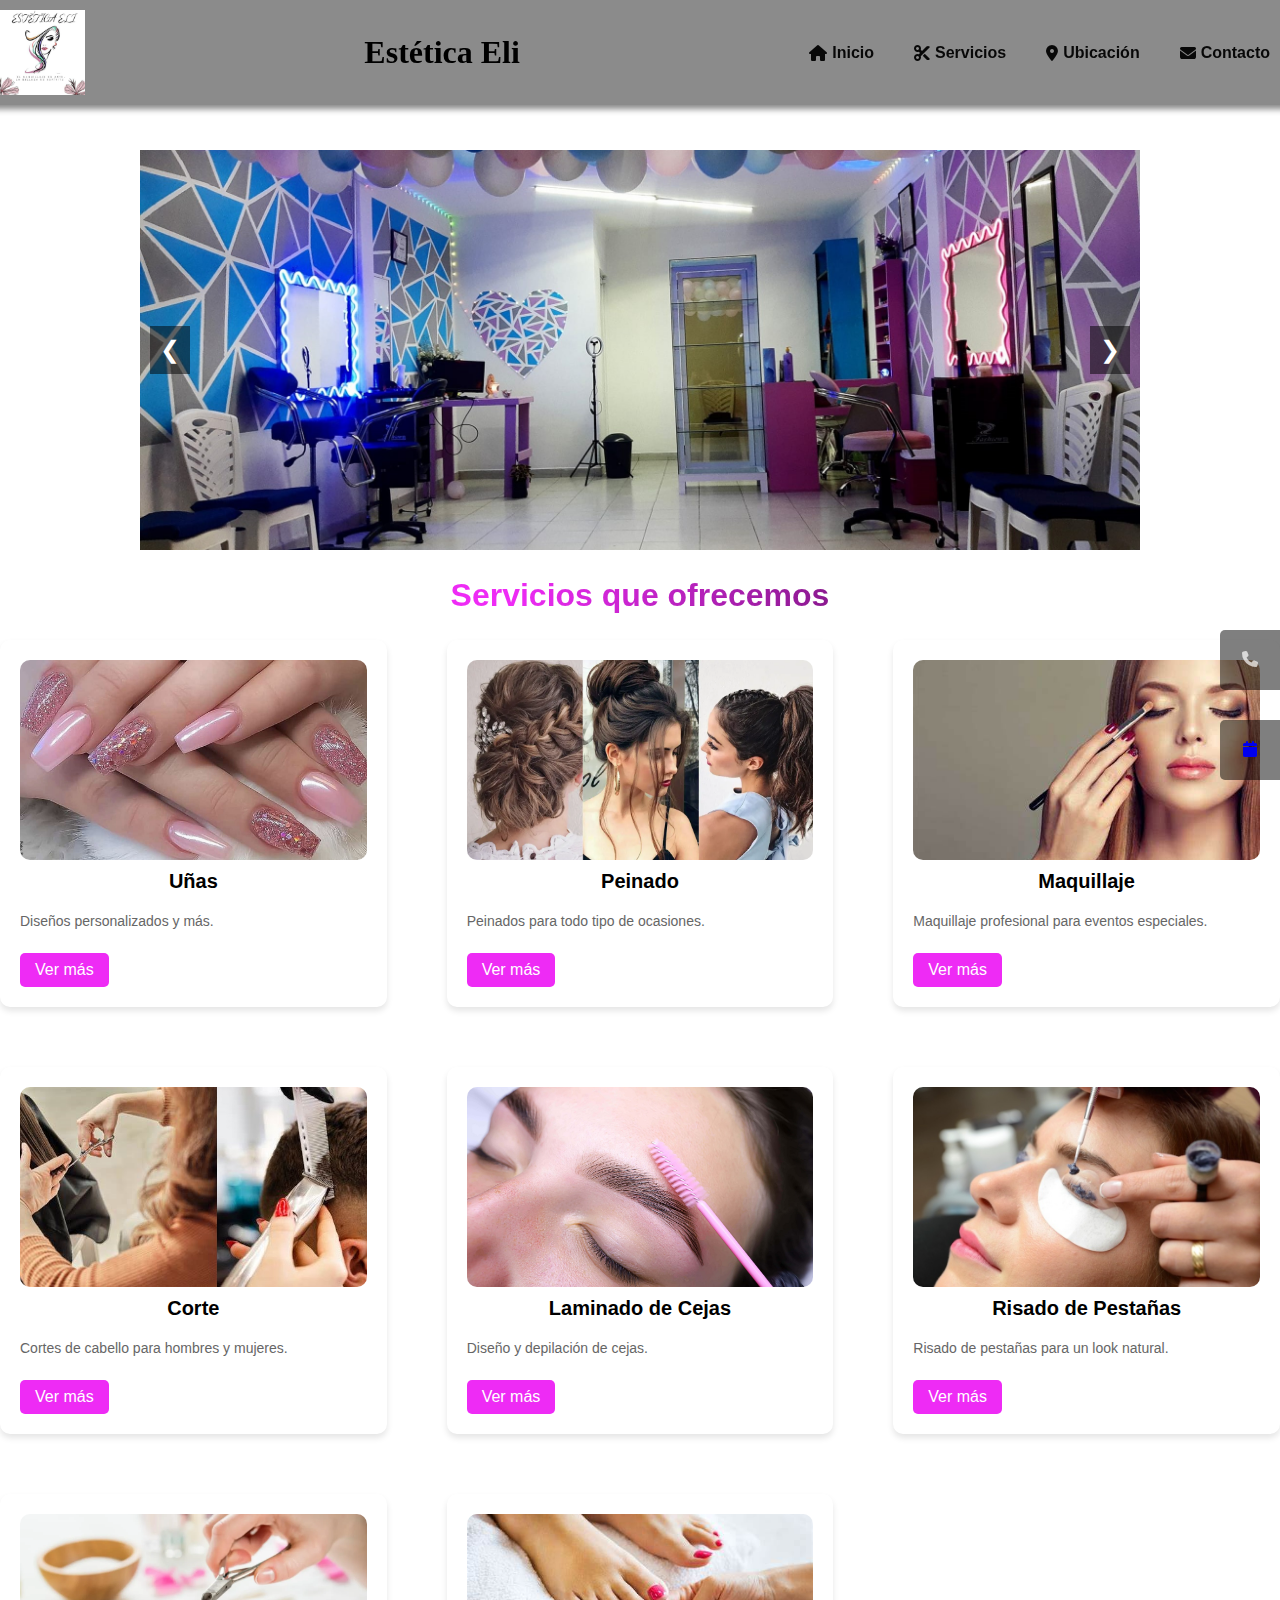
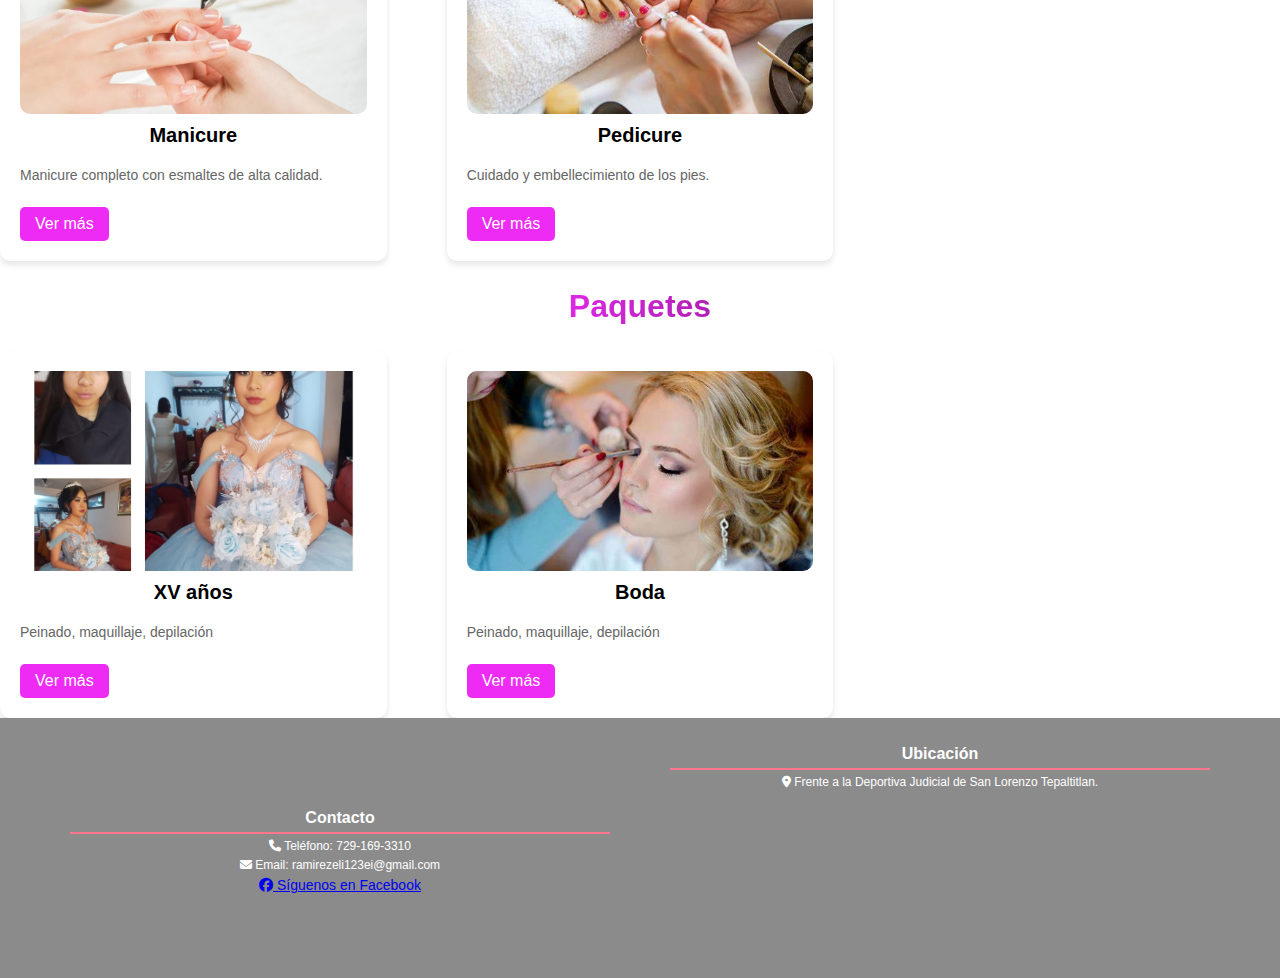
<file: index.html>
<!DOCTYPE html>
<html lang="en">

<head>
    <meta charset="UTF-8">
    <meta name="viewport" content="width=device-width, initial-scale=1.0">
    <title>Estetica</title>
    <link rel="stylesheet" href="estilos/index.css">
    <link rel="stylesheet" href="https://cdnjs.cloudflare.com/ajax/libs/font-awesome/6.4.2/css/all.min.css">

</head>

<body>
    <header>
        <img src="img/logo.jpg" alt="logotipo">
        <h1>Estética Eli</h1>
        <nav>
            <a href="index.html"> <i class="fas fa-home"></i> Inicio</a>
            <a href="#servicios"> <i class="fas fa-cut"></i>Servicios</a>
            <a href="#ubicacion"><i class="fas fa-map-marker-alt"></i>Ubicación</a>
            <a href="#contacto"><i class="fas fa-envelope"></i>Contacto</a>
        </nav>
    </header>

    <section id="carrusel">
        <!-- Carrusel de imágenes -->
        <div class="carousel-container">
            <div class="carousel">
                <div class="carousel-item">
                    <img src="img/estetica.jpg" alt="Servicio 1">
                </div>
                <div class="carousel-item">
                    <img src="img/estetica.jpg" alt="Servicio 2">
                </div>
                <div class="carousel-item">
                    <img src="img/estetica.jpg" alt="Servicio 3">
                </div>
            </div>

            <!-- Botones de navegación -->
            <button class="prev" onclick="moveSlide(-1)">&#10094;</button>
            <button class="next" onclick="moveSlide(1)">&#10095;</button>
        </div>
        <!-- Fin del carrusel -->
    </section>
    <section id="servicios">
        <h2>Servicios que ofrecemos</h2>
        <div class="servicios-container">
            <div class="servicio">
                <img src="Servicios/img/gelish_rosa.jpg" alt="gelish_blanca">
                <h3>Uñas</h3>
                <p>Diseños personalizados y más.</p>
                <a href="servicios/uñas.html" class="btn-ver-mas">Ver más</a>
            </div>
            <div class="servicio">
                <img src="Servicios/img/peinados_1.jpg" alt="peinado">
                <h3>Peinado</h3>
                <p>Peinados para todo tipo de ocasiones.</p>
                <a href="servicios/peinado.html" class="btn-ver-mas">Ver más</a>
            </div>
            <div class="servicio">
                <img src="Servicios/img/maquillaje_1.jpg" alt="maquillaje">
                <h3>Maquillaje</h3>
                <p>Maquillaje profesional para eventos especiales.</p>
                <a href="servicios/maquillaje.html" class="btn-ver-mas">Ver más</a>
            </div>
            <div class="servicio">
                <img src="Servicios/img/cortes.jpg" alt="cortes">
                <h3>Corte</h3>
                <p>Cortes de cabello para hombres y mujeres.</p>
                <a href="servicios/cortes.html" class="btn-ver-mas">Ver más</a>
            </div>
            <div class="servicio">
                <img src="Servicios/img/planchado.jpg" alt="laminado">
                <h3>Laminado de Cejas</h3>
                <p>Diseño y depilación de cejas.</p>
                <a href="servicios/planchado.html" class="btn-ver-mas">Ver más</a>
            </div>
            <div class="servicio">
                <img src="Servicios/img/rizado.jpg" alt="rizado">
                <h3>Risado de Pestañas</h3>
                <p>Risado de pestañas para un look natural.</p>
                <a href="servicios/rizado.html" class="btn-ver-mas">Ver más</a>
            </div>
            <div class="servicio">
                <img src="Servicios/img/manicure.jpg" alt="manicure">
                <h3>Manicure</h3>
                <p>Manicure completo con esmaltes de alta calidad.</p>
                <a href="servicios/manicure.html" class="btn-ver-mas">Ver más</a>
            </div>
            <div class="servicio">
                <img src="Servicios/img/pedicure.jpg" alt="pedicure">
                <h3>Pedicure</h3>
                <p>Cuidado y embellecimiento de los pies.</p>
                <a href="servicios/pedicure.html" class="btn-ver-mas">Ver más</a>
            </div>
        </div>


        <h2>Paquetes</h2>
        <div class="servicios-container">
            <div class="servicio">
                <img src="Servicios/img/XV_2.jpg" alt="XVaños">
                <h3>XV años</h3>
                <p>Peinado, maquillaje, depilación</p>
                <a href="servicios/xv.html" class="btn-ver-mas">Ver más</a>
            </div>
            <div class="servicio">
                <img src="Servicios/img/boda_1.jpg" alt="XVaños">
                <h3>Boda</h3>
                <p>Peinado, maquillaje, depilación</p>
                <a href="servicios/boda.html" class="btn-ver-mas">Ver más</a>
            </div>
    </section>
    <div class="fixedcallicon">
        <i class="fa fa-phone"></i><span class="hide">WhatsApp 729-169-3310</span>
    </div>
    <div class="fixedappointmenticon">
        <a href="/citas/cita.html">
            <i class="fa fa-calendar"></i> <span class="hide">Agendar Cita</span>
        </a>
    </div>

    <footer>
        <div class="footer-container">
            <div class="contacto">
                <h3>Contacto</h3>
                <p><i class="fas fa-phone"></i> Teléfono: 729-169-3310</p>
                <p><i class="fas fa-envelope"></i> Email: ramirezeli123ei@gmail.com</p>
                <a href="https://www.facebook.com/profile.php?id=61567247588171" target="_blank">
                    <i class="fab fa-facebook"></i> Síguenos en Facebook
                </a>

            </div>
            <div class="ubicacion">
                <h3>Ubicación</h3>
                <p><i class="fas fa-map-marker-alt"></i> Frente a la Deportiva Judicial de San Lorenzo Tepaltitlan.</p>
                <iframe
                    src="https://www.google.com/maps/embed?pb=!1m14!1m12!1m3!1d235.3268284777127!2d-99.61659652956929!3d19.315855713719465!2m3!1f0!2f0!3f0!3m2!1i1024!2i768!4f13.1!5e0!3m2!1ses!2smx!4v1743120359149!5m2!1ses!2smx"
                    width="600" height="450" style="border:0;" allowfullscreen="" loading="lazy"
                    referrerpolicy="no-referrer-when-downgrade" width="100" height="80" style="border:0;"
                    allowfullscreen="" loading="lazy">
                </iframe>
            </div>
        </div>
    </footer>


    <script>
        let index = 0;

        function moveSlide(step) {
            const slides = document.querySelectorAll('.carousel-item');
            const totalSlides = slides.length;

            index = (index + step + totalSlides) % totalSlides; // Asegura que el índice esté en el rango correcto
            const carousel = document.querySelector('.carousel');
            carousel.style.transform = `translateX(-${index * 100}%)`; // Desplazamiento en el eje X
        }

        // Desplazamiento automático cada 3 segundos
        setInterval(() => {
            moveSlide(1); // Avanza al siguiente slide automáticamente
        }, 3000);
    </script>


</body>

</html>
</file>
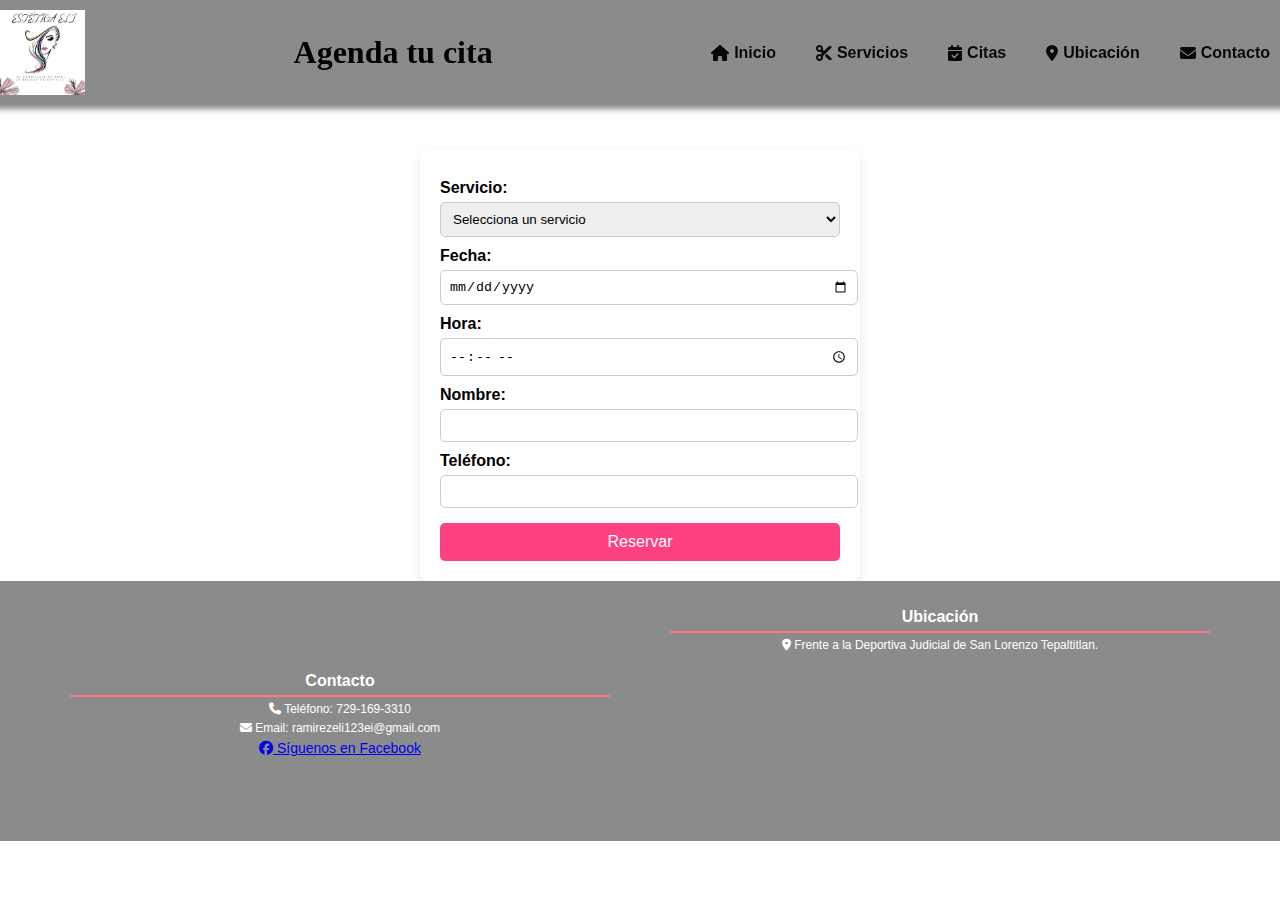
<file: citas/cita.html>
<!DOCTYPE html>
<html lang="es">

<head>
    <meta charset="UTF-8">
    <meta name="viewport" content="width=device-width, initial-scale=1.0">
    <title>Agendar Cita - Estética</title>
    <link rel="stylesheet" href="https://cdnjs.cloudflare.com/ajax/libs/font-awesome/6.4.2/css/all.min.css">
    <link rel="stylesheet" href="../citas/estile/cita.css">
</head>

<body>
    <header>
        <img src="../img/logo.jpg" alt="logotipo">
        <h1>Agenda tu cita</h1>
        <nav>
            <a href="../index.html"> <i class="fas fa-home"></i> Inicio</a>
            <a href="../index.html"> <i class="fas fa-cut"></i>Servicios</a>
            <a href="../citas/cita.html"><i class="fas fa-calendar-check"></i>Citas</a>
            <a href="#ubicacion"><i class="fas fa-map-marker-alt"></i>Ubicación</a>
            <a href="#contacto"><i class="fas fa-envelope"></i>Contacto</a>
        </nav>
    </header>
    <br>
    <br>
    <br>
    <br>
    <br>
    

    <form id="form-cita">
        <label for="servicio">Servicio:</label>
        <select id="servicio" required>
            <option value="">Selecciona un servicio</option>
            <!-- Opciones cargadas desde la BD -->
        </select>

        <label for="fecha">Fecha:</label>
        <input type="date" id="fecha" required>

        <label for="hora">Hora:</label>
        <input type="time" id="hora" required>

        <label for="nombre">Nombre:</label>
        <input type="text" id="nombre" required>

        <label for="telefono">Teléfono:</label>
        <input type="tel" id="telefono" required>

        <button type="submit">Reservar</button>
    </form>

    <footer>
        <div class="footer-container">
            <div class="contacto">
                <h3>Contacto</h3>
                <p><i class="fas fa-phone"></i> Teléfono: 729-169-3310</p>
                <p><i class="fas fa-envelope"></i> Email: ramirezeli123ei@gmail.com</p>
                <a href="https://www.facebook.com/profile.php?id=61567247588171" target="_blank">
                    <i class="fab fa-facebook"></i> Síguenos en Facebook
                </a>

            </div>
            <div class="ubicacion">
                <h3>Ubicación</h3>
                <p><i class="fas fa-map-marker-alt"></i> Frente a la Deportiva Judicial de San Lorenzo Tepaltitlan.</p>
                <iframe
                    src="https://www.google.com/maps/embed?pb=!1m14!1m12!1m3!1d235.3268284777127!2d-99.61659652956929!3d19.315855713719465!2m3!1f0!2f0!3f0!3m2!1i1024!2i768!4f13.1!5e0!3m2!1ses!2smx!4v1743120359149!5m2!1ses!2smx"
                    width="600" height="450" style="border:0;" allowfullscreen="" loading="lazy"
                    referrerpolicy="no-referrer-when-downgrade" width="100" height="80" style="border:0;"
                    allowfullscreen="" loading="lazy">
                </iframe>
            </div>
        </div>
    </footer>

</body>

</html>
</file>
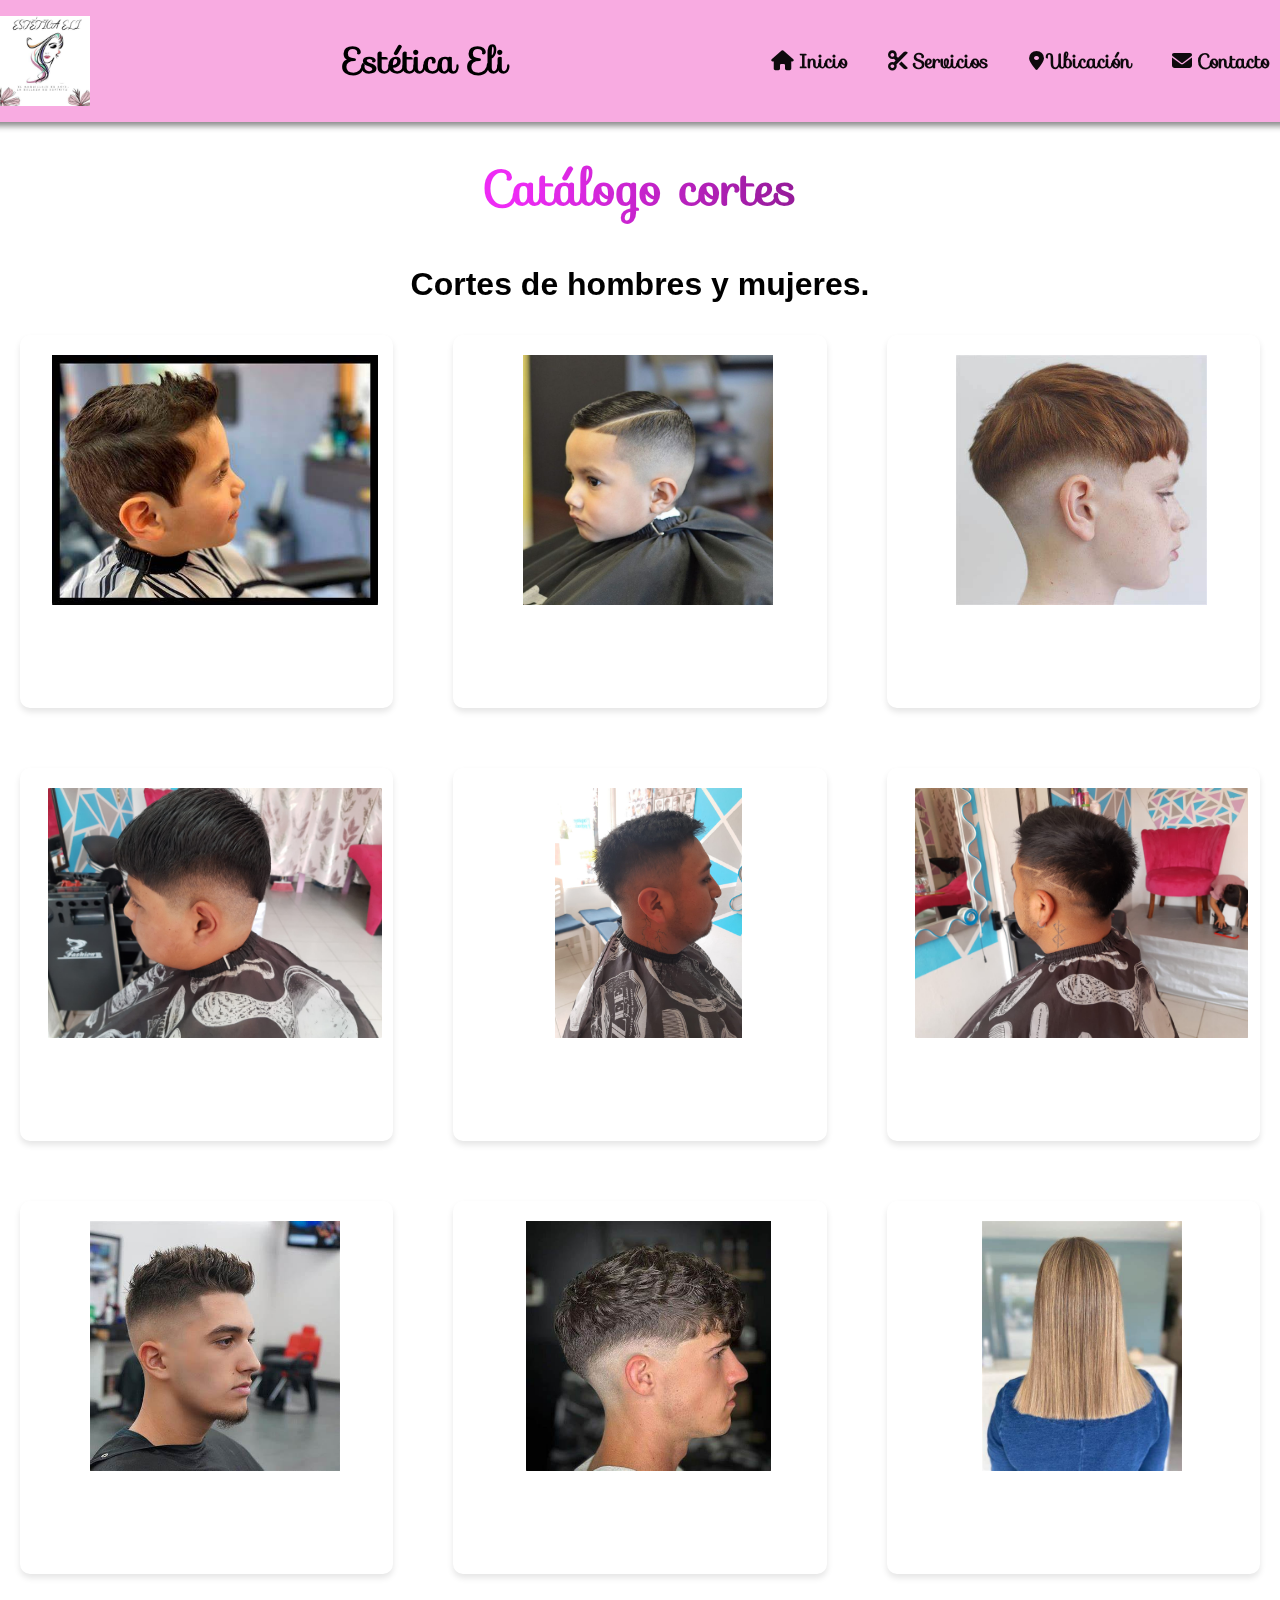
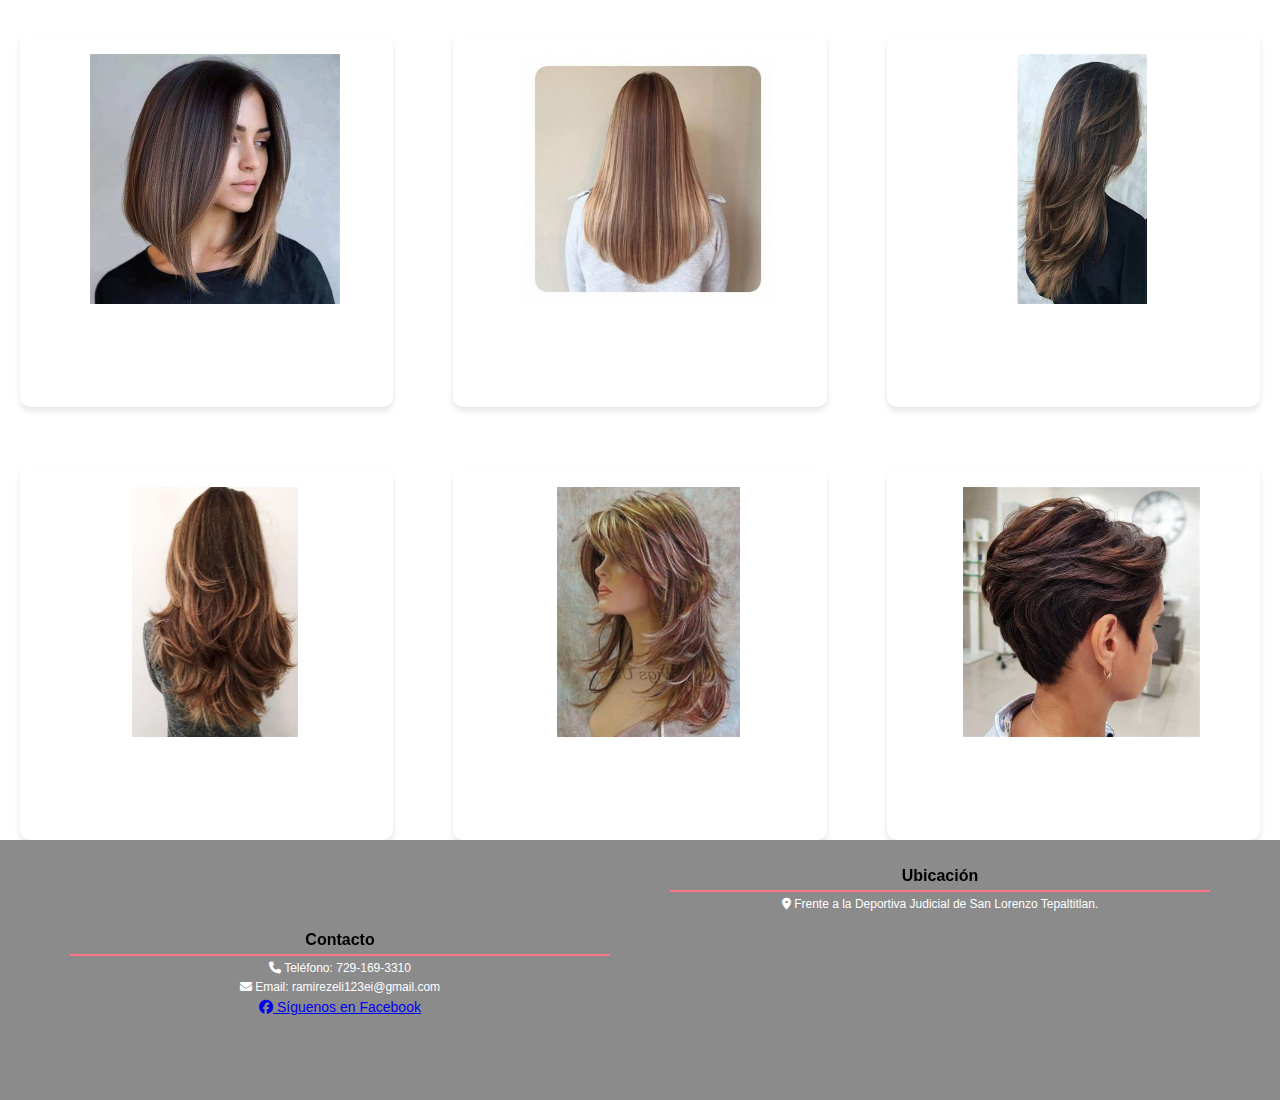
<file: Servicios/cortes.html>
<!DOCTYPE html>
<html lang="es">

<head>
    <meta charset="UTF-8">
    <title>Catálogo de cortes</title>
    <link rel="stylesheet" href="/estilos/estilosSer.css">
    <link rel="stylesheet" href="https://cdnjs.cloudflare.com/ajax/libs/font-awesome/6.4.2/css/all.min.css">
    <link rel="stylesheet" href="https://fonts.googleapis.com/css?family=Sofia|Audiowide">
    <!--<link rel="stylesheet" href="https://fonts.googleapis.com/css?family=Sofia&effect=neon|outline|emboss|shadow-multiple">-->
    <link rel="stylesheet" href="https://fonts.googleapis.com/css2?family=Poppins:wght@500;700&display=swap">

</head>

<body>
    <header>
        <img src="/img/logo.jpg" alt="logotipo">
        <h1>Estética Eli</h1>

        <!-- Botón hamburguesa -->
        <button class="menu-toggle" onclick="toggleMenu()">☰</button>

        <nav id="navMenu">
            <a href="../index.html"> <i class="fas fa-home"></i> Inicio</a>
            <a href="#servicios"> <i class="fas fa-cut"></i>Servicios</a>
            <a href="#ubicacion"><i class="fas fa-map-marker-alt"></i>Ubicación</a>
            <a href="#contacto"><i class="fas fa-envelope"></i>Contacto</a>
        </nav>
    </header>
    <section id="servicios">
        <h2>Catálogo cortes</h2>
        <h3>Cortes de hombres y mujeres.</h3>
        <div class="servicios-container">
            <div class="servicio">
                <img src="/Servicios/img/cortes/corte_n1.jpg">
                <div class="info-servicio">
                    <h3>Corte de niño</h3>
                    <p>Precio:</p>
                </div>
            </div>
            <div class="servicio">
                <img src="/Servicios/img/cortes/corte_n2.jpg">
                <div class="info-servicio">
                    <h3>Corte de niño</h3>
                    <p>Precio:</p>
                </div>
            </div>
            <div class="servicio">
                <img src="/Servicios/img/cortes/corte_n3.jpg">
                <div class="info-servicio">
                    <h3>Corte de niño</h3>
                    <p>Precio:</p>
                </div>
            </div>
            <div class="servicio">
                <img src="/Servicios/img/cortes/corte_h1.jpeg">
                <div class="info-servicio">
                    <h3>Corte de hombre</h3>
                    <p>Precio:</p>
                </div>
            </div>
            <div class="servicio">
                <img src="/Servicios/img/cortes/corte_h2.jpeg">
                <div class="info-servicio">
                    <h3>Corte de hombre</h3>
                    <p>Precio:</p>
                </div>
            </div>
            <div class="servicio">
                <img src="/Servicios/img/cortes/corte_h3.jpeg">
                <div class="info-servicio">
                    <h3>Corte de hombre</h3>
                    <p>Precio:</p>
                </div>
            </div>
            <div class="servicio">
                <img src="/Servicios/img/cortes/corte_h4.jpg">
                <div class="info-servicio">
                    <h3>Corte de hombre</h3>
                    <p>Precio:</p>
                </div>
            </div>
            <div class="servicio">
                <img src="/Servicios/img/cortes/corte_h5.jpg">
                <div class="info-servicio">
                    <h3>Corte de hombre</h3>
                    <p>Precio:</p>
                </div>
            </div>
            <div class="servicio">
                <img src="/Servicios/img/cortes/corte_m1.jpg">
                <div class="info-servicio">
                    <h3>Corte de mujer</h3>
                    <p>Precio:</p>
                </div>
            </div>
            <div class="servicio">
                <img src="/Servicios/img/cortes/corte_m2.jpg">
                <div class="info-servicio">
                    <h3>Corte de mujer</h3>
                    <p>Precio:</p>
                </div>
            </div>
            <div class="servicio">
                <img src="/Servicios/img/cortes/corte_m3.jpg">
                <div class="info-servicio">
                    <h3>Corte de mujer</h3>
                    <p>Precio:</p>
                </div>
            </div>
            <div class="servicio">
                <img src="/Servicios/img/cortes/corte_m4.jpg">
                <div class="info-servicio">
                    <h3>Corte de mujer</h3>
                    <p>Precio:</p>
                </div>
            </div>
            <div class="servicio">
                <img src="/Servicios/img/cortes/corte_m5.jpg">
                <div class="info-servicio">
                    <h3>Corte de mujer</h3>
                    <p>Precio:</p>
                </div>
            </div>
            <div class="servicio">
                <img src="/Servicios/img/cortes/corte_m6.jpg">
                <div class="info-servicio">
                    <h3>Corte de mujer</h3>
                    <p>Precio:</p>
                </div>
            </div>
            <div class="servicio">
                <img src="/Servicios/img/cortes/corte_m7.jpg">
                <div class="info-servicio">
                    <h3>Corte de mujer</h3>
                    <p>Precio:</p>
                </div>
            </div>
        </div>
    </section>
    <footer>
        <div class="footer-container">
            <div class="contacto">
                <h3>Contacto</h3>
                <p><i class="fas fa-phone"></i> Teléfono: 729-169-3310</p>
                <p><i class="fas fa-envelope"></i> Email: ramirezeli123ei@gmail.com</p>
                <a href="https://www.facebook.com/profile.php?id=61567247588171" target="_blank">
                    <i class="fab fa-facebook"></i> Síguenos en Facebook
                </a>

            </div>
            <div class="ubicacion">
                <h3>Ubicación</h3>
                <p><i class="fas fa-map-marker-alt"></i> Frente a la Deportiva Judicial de San Lorenzo
                    Tepaltitlan.</p>
                <iframe
                    src="https://www.google.com/maps/embed?pb=!1m14!1m12!1m3!1d235.3268284777127!2d-99.61659652956929!3d19.315855713719465!2m3!1f0!2f0!3f0!3m2!1i1024!2i768!4f13.1!5e0!3m2!1ses!2smx!4v1743120359149!5m2!1ses!2smx"
                    width="600" height="450" style="border:0;" allowfullscreen="" loading="lazy"
                    referrerpolicy="no-referrer-when-downgrade" width="100" height="80" style="border:0;"
                    allowfullscreen="" loading="lazy">
                </iframe>
            </div>
        </div>
    </footer>

</body>
<script>
    function toggleMenu() {
        var menu = document.getElementById("navMenu");
        menu.classList.toggle("show");
    }
</script>

</html>
</file>
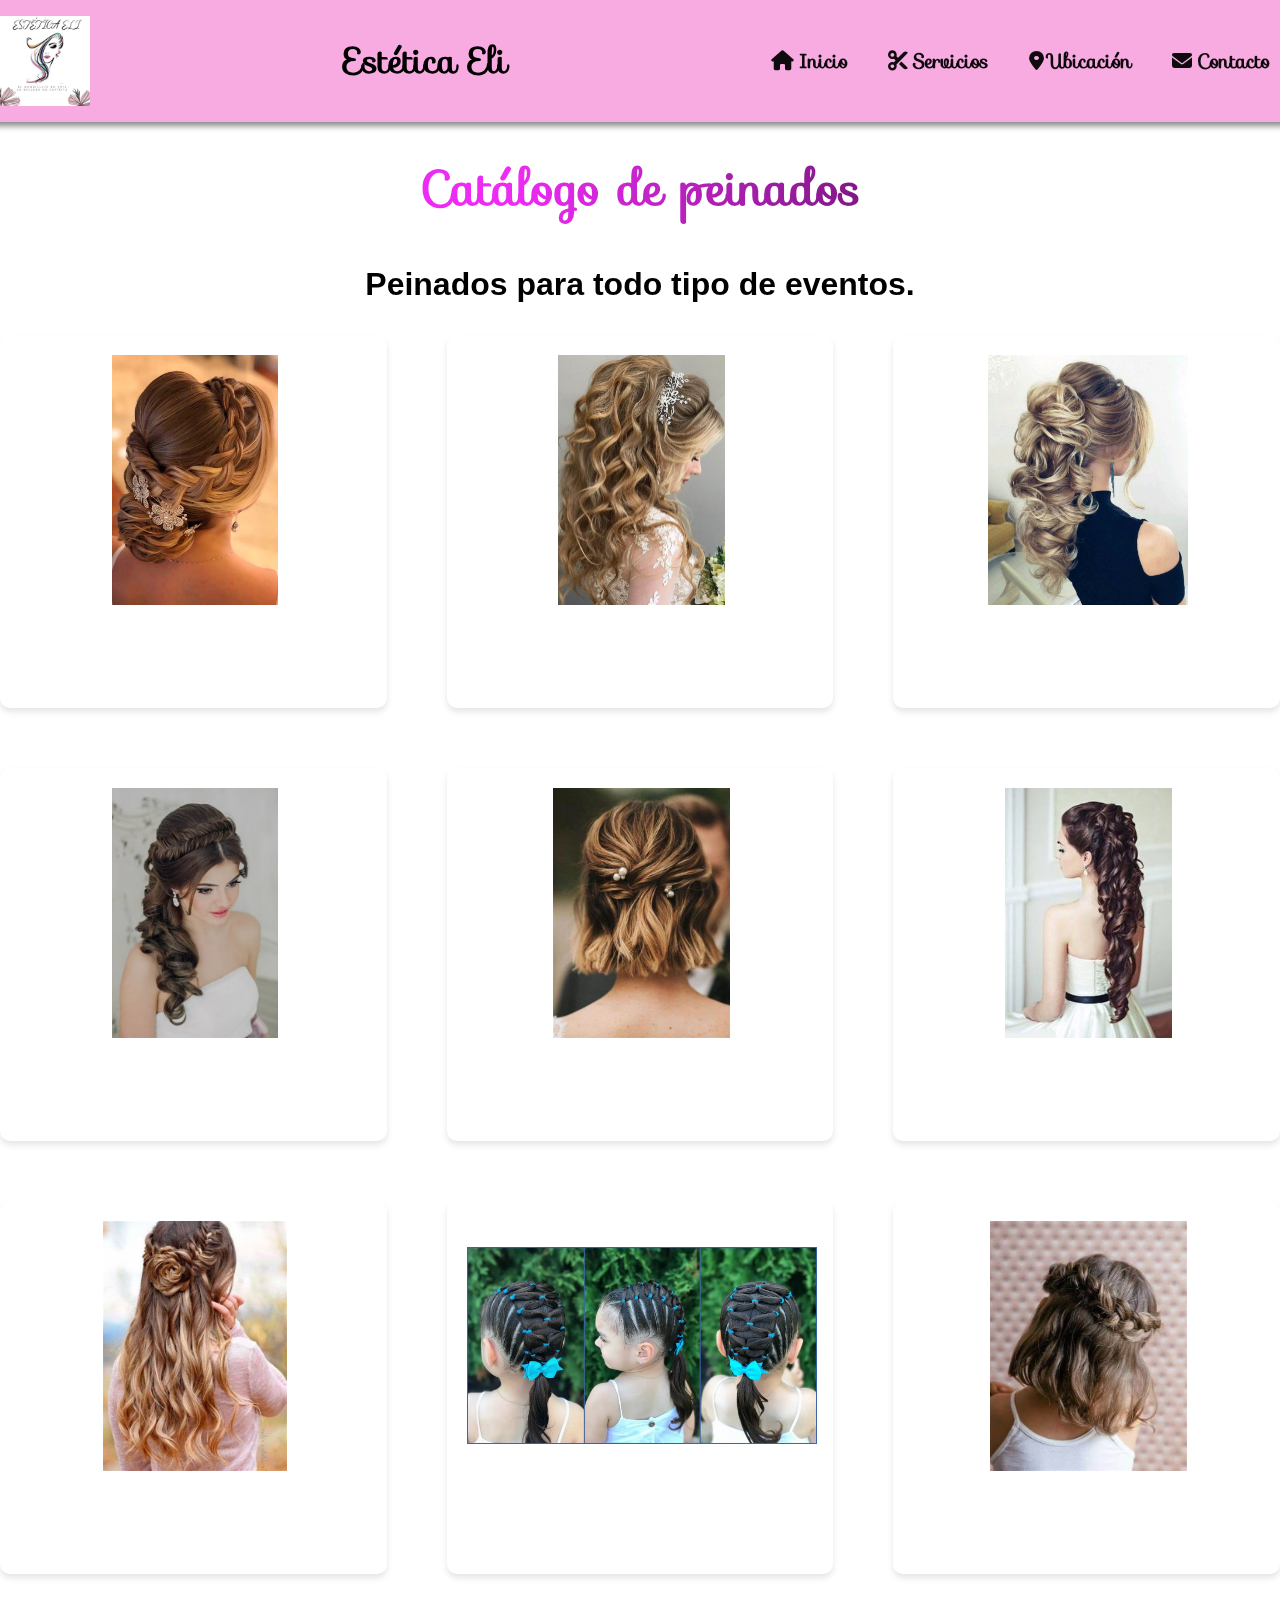
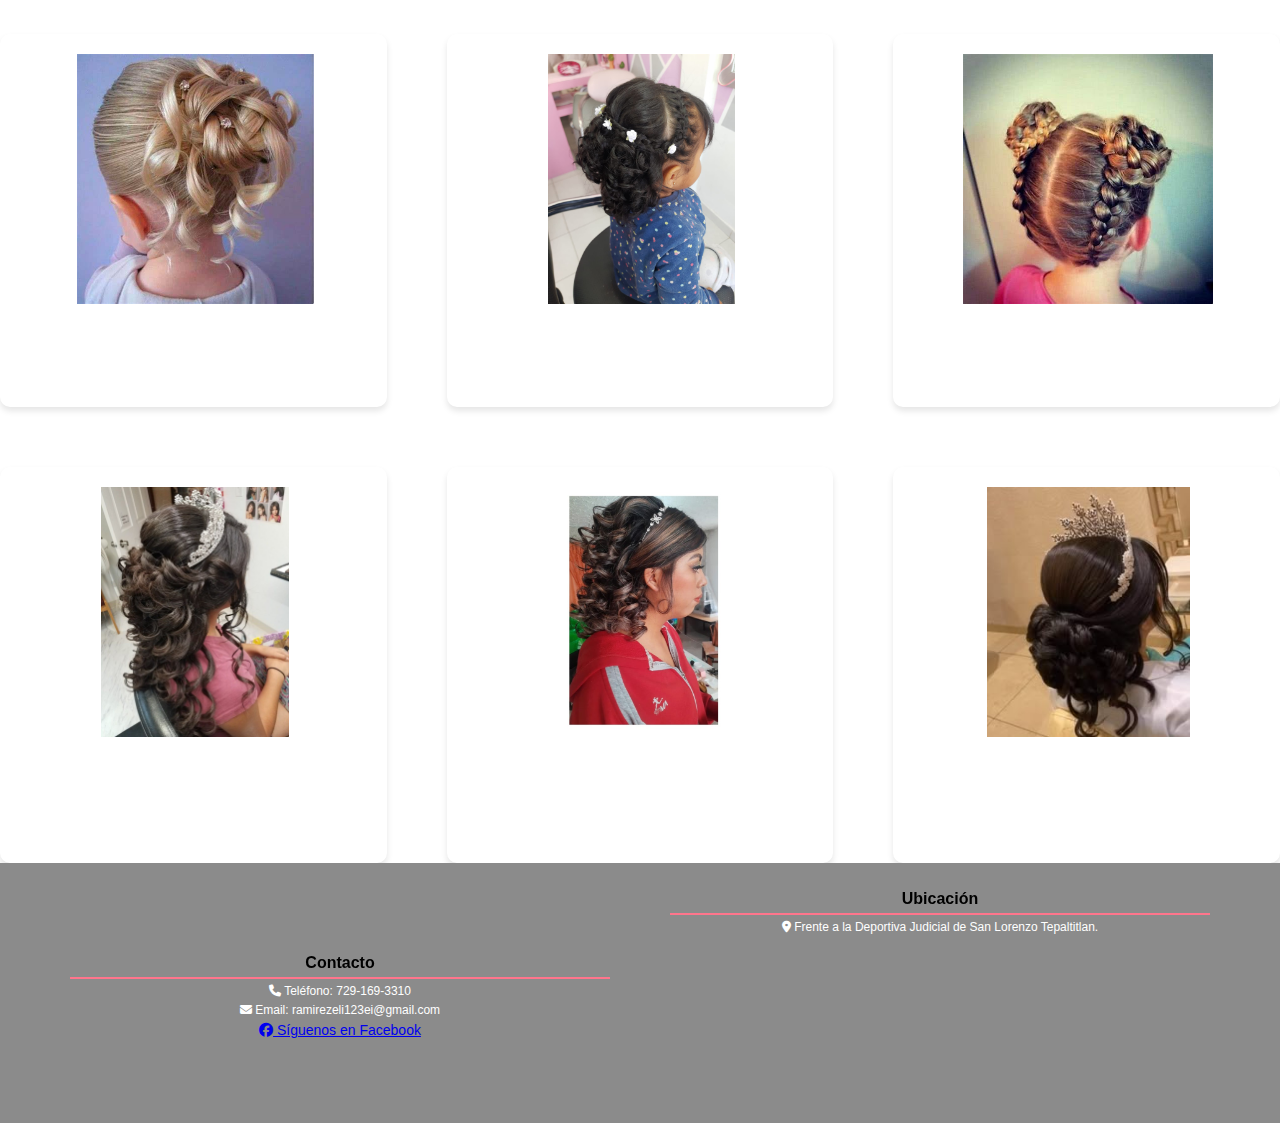
<file: Servicios/peinado.html>
<!DOCTYPE html>
<html lang="en">

<head>
    <meta charset="UTF-8">
    <meta name="viewport" content="width=device-width, initial-scale=1.0">
    <title>Catalogo de peinados</title>
    <link rel="stylesheet" href="/estilos/estilosSer.css">
    <link rel="stylesheet" href="https://cdnjs.cloudflare.com/ajax/libs/font-awesome/6.4.2/css/all.min.css">
    <link rel="stylesheet" href="https://fonts.googleapis.com/css?family=Sofia|Audiowide">
    <!--<link rel="stylesheet" href="https://fonts.googleapis.com/css?family=Sofia&effect=neon|outline|emboss|shadow-multiple">-->
    <link rel="stylesheet" href="https://fonts.googleapis.com/css2?family=Poppins:wght@500;700&display=swap">
</head>

<body>
    <header>
        <img src="/img/logo.jpg" alt="logotipo">
        <h1>Estética Eli</h1>

        <!-- Botón hamburguesa -->
        <button class="menu-toggle" onclick="toggleMenu()">☰</button>
        <nav id="navMenu">
            <a href="../index.html"> <i class="fas fa-home"></i> Inicio</a>
            <a href="#servicios"> <i class="fas fa-cut"></i>Servicios</a>
            <a href="#ubicacion"><i class="fas fa-map-marker-alt"></i>Ubicación</a>
            <a href="#contacto"><i class="fas fa-envelope"></i>Contacto</a>
        </nav>
    </header>
    <section id="servicios">
        <h2>Catálogo de peinados</h2>
        <h3>Peinados para todo tipo de eventos.</h3>
        <div class="servicios-container">
            <div class="servicio">
                <img src="/Servicios/img/peinado_boda.jpg">
                <div class="info-servicio">
                    <h3>Peinado de boda</h3>
                    <p>Precio:</p>
                </div>
            </div>
            <div class="servicio">
                <img src="/Servicios/img/peinado_boda2.jpg">
                <div class="info-servicio">
                    <h3>Peinado de boda</h3>
                    <p>Precio:</p>
                </div>
            </div>
            <div class="servicio">
                <img src="/Servicios/img/peinado_boda3.jpg">
                <div class="info-servicio">
                    <h3>Peinado de boda</h3>
                    <p>Precio:</p>
                </div>
            </div>
            <div class="servicio">
                <img src="/Servicios/img/peinado_boda4.jpg">
                <div class="info-servicio">
                    <h3>Peinado de boda</h3>
                    <p>Precio:</p>
                </div>
            </div>
            <div class="servicio">
                <img src="/Servicios/img/peinado_cabellocorto.jpg">
                <div class="info-servicio">
                    <h3>Peinado con cabello carto</h3>
                    <p>Precio:</p>
                </div>
            </div>
            <div class="servicio">
                <img src="/Servicios/img/peinado_cabellolargo.jpg">
                <div class="info-servicio">
                    <h3>Peinado con cabello largo</h3>
                    <p>Precio:</p>
                </div>
            </div>
            <div class="servicio">
                <img src="/Servicios/img/peinado_1.jpg">
                <div class="info-servicio">
                    <h3>Peinado con cabello largo</h3>
                    <p>Precio:</p>
                </div>
            </div>
            <div class="servicio">
                <img src="/Servicios/img/peinado_niña.jpg">
                <div class="info-servicio">
                    <h3>Peinado de niña cabello recogido</h3>
                    <p>Precio:</p>
                </div>
            </div>
            <div class="servicio">
                <img src="/Servicios/img/peinado_niña2.jpg">
                <div class="info-servicio">
                    <h3>Peinado de niña cabello corto</h3>
                    <p>Precio:</p>
                </div>
            </div>
            <div class="servicio">
                <img src="/Servicios/img/peinado_niña3.jpg">
                <div class="info-servicio">
                    <h3>Peinado de niña cabello recogido</h3>
                    <p>Precio:</p>
                </div>
            </div>
            <div class="servicio">
                <img src="/Servicios/img/peinado_niña4.jpeg">
                <div class="info-servicio">
                    <h3>Peinado de niña cabello corto</h3>
                    <p>Precio:</p>
                </div>
            </div>
            <div class="servicio">
                <img src="/Servicios/img/peinado_niña5.jpg">
                <div class="info-servicio">
                    <h3>Peinado de niña cabello recogido</h3>
                    <p>Precio:</p>
                </div>
            </div>
            <div class="servicio">
                <img src="/Servicios/img/peinado_xv.jpg">
                <div class="info-servicio">
                    <h3>Peinado para XV años con tiara</h3>
                    <p>Precio:</p>
                </div>
            </div>
            <div class="servicio">
                <img src="/Servicios/img/xv_peinado.jpg">
                <div class="info-servicio">
                    <h3>Peinado para XV años con tiara</h3>
                    <p>Precio:</p>
                </div>
            </div>
            <div class="servicio">
                <img src="/Servicios/img/peinado_xv3.jpg">
                <div class="info-servicio">
                    <h3>Peinado para XV años con cabello recogido</h3>
                    <p>Precio:</p>
                </div>
    </section>

    <footer>
        <div class="footer-container">
            <div class="contacto">
                <h3>Contacto</h3>
                <p><i class="fas fa-phone"></i> Teléfono: 729-169-3310</p>
                <p><i class="fas fa-envelope"></i> Email: ramirezeli123ei@gmail.com</p>
                <a href="https://www.facebook.com/profile.php?id=61567247588171" target="_blank">
                    <i class="fab fa-facebook"></i> Síguenos en Facebook
                </a>

            </div>
            <div class="ubicacion">
                <h3>Ubicación</h3>
                <p><i class="fas fa-map-marker-alt"></i> Frente a la Deportiva Judicial de San Lorenzo Tepaltitlan.</p>
                <iframe
                    src="https://www.google.com/maps/embed?pb=!1m14!1m12!1m3!1d235.3268284777127!2d-99.61659652956929!3d19.315855713719465!2m3!1f0!2f0!3f0!3m2!1i1024!2i768!4f13.1!5e0!3m2!1ses!2smx!4v1743120359149!5m2!1ses!2smx"
                    width="600" height="450" style="border:0;" allowfullscreen="" loading="lazy"
                    referrerpolicy="no-referrer-when-downgrade" width="100" height="80" style="border:0;"
                    allowfullscreen="" loading="lazy">
                </iframe>
            </div>
        </div>
    </footer>

</body>
<script>
    function toggleMenu() {
        var menu = document.getElementById("navMenu");
        menu.classList.toggle("show");
    }
</script>

</html>
</file>
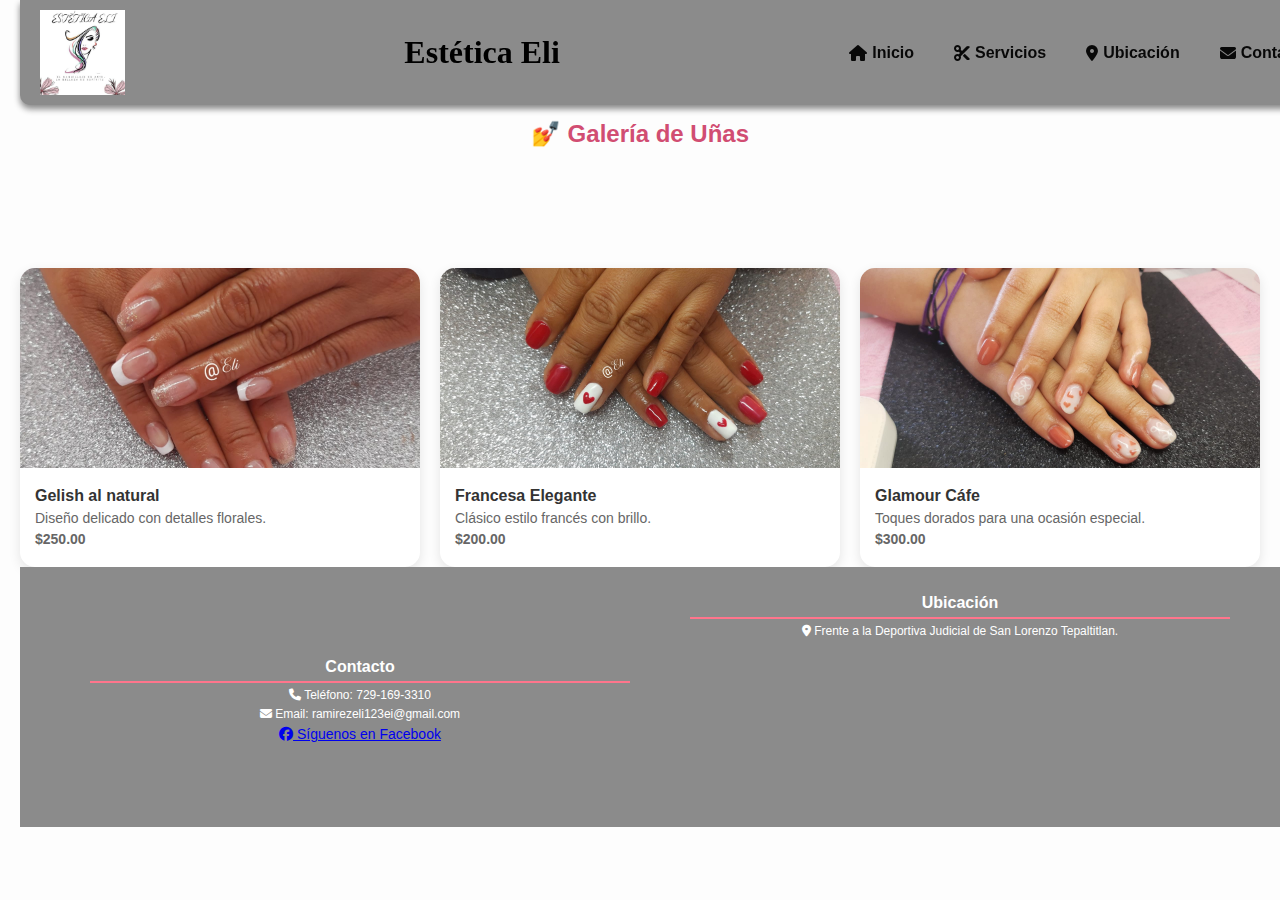
<file: Servicios/uñas.html>
<!DOCTYPE html>
<html lang="es">

<head>
    <meta charset="UTF-8">
    <title>Galería de Uñas</title>
    <link rel="stylesheet" href="/estilos/uñas.css">
    <link rel="stylesheet" href="https://cdnjs.cloudflare.com/ajax/libs/font-awesome/6.4.2/css/all.min.css">
</head>

<body>
    <header>
        <img src="/img/logo.jpg" alt="logotipo">
        <h1>Estética Eli</h1>
        <nav>
            <a href="/index.html"> <i class="fas fa-home"></i> Inicio</a>
            <a href="#servicios"> <i class="fas fa-cut"></i>Servicios</a>
            <a href="#ubicacion"><i class="fas fa-map-marker-alt"></i>Ubicación</a>
            <a href="#contacto"><i class="fas fa-envelope"></i>Contacto</a>
        </nav>
    </header>

    <h2>💅 Galería de Uñas</h2>

    <div class="galeria">
        <div class="tarjeta">
            <img src="/img/uñas1.jpg" alt="Gelish al natural">
            <div class="contenido">
                <h4>Gelish al natural</h4>
                <p>Diseño delicado con detalles florales.</p>
                <p class="precio">$250.00</p>
            </div>
        </div>
        <div class="tarjeta">
            <img src="/img/uñas2.jpg" alt="Francesa Elegante">
            <div class="contenido">
                <h4>Francesa Elegante</h4>
                <p>Clásico estilo francés con brillo.</p>
                <p class="precio">$200.00</p>
            </div>
        </div>
        <div class="tarjeta">
            <img src="/img/uñas4.jpg" alt="Glamour Oro">
            <div class="contenido">
                <h4>Glamour Cáfe</h4>
                <p>Toques dorados para una ocasión especial.</p>
                <p class="precio">$300.00</p>
            </div>
        </div>

        <!-- Puedes duplicar más tarjetas aquí -->
    </div>

    <footer>
        <div class="footer-container">
            <div class="contacto">
                <h3>Contacto</h3>
                <p><i class="fas fa-phone"></i> Teléfono: 729-169-3310</p>
                <p><i class="fas fa-envelope"></i> Email: ramirezeli123ei@gmail.com</p>
                <a href="https://www.facebook.com/profile.php?id=61567247588171" target="_blank">
                    <i class="fab fa-facebook"></i> Síguenos en Facebook
                </a>

            </div>
            <div class="ubicacion">
                <h3>Ubicación</h3>
                <p><i class="fas fa-map-marker-alt"></i> Frente a la Deportiva Judicial de San Lorenzo Tepaltitlan.</p>
                <iframe
                    src="https://www.google.com/maps/embed?pb=!1m14!1m12!1m3!1d235.3268284777127!2d-99.61659652956929!3d19.315855713719465!2m3!1f0!2f0!3f0!3m2!1i1024!2i768!4f13.1!5e0!3m2!1ses!2smx!4v1743120359149!5m2!1ses!2smx"
                    width="600" height="450" style="border:0;" allowfullscreen="" loading="lazy"
                    referrerpolicy="no-referrer-when-downgrade" width="100" height="80" style="border:0;"
                    allowfullscreen="" loading="lazy">
                </iframe>
            </div>
        </div>
    </footer>

</body>

</html>
</file>
<file: estilos/index.css>
body {
    font-family: Arial, sans-serif;
    /*background: linear-gradient(to bottom, #eb99d2, #92abf0de); */
    background: rgba(255, 255, 255, 0.774);
    margin: 0;
    padding: 0;
    display: flex;
    flex-direction: column;
    align-items: center;
    height: 100vh;
}

/*Encabezado*/
header {
    position: fixed;
    top: 0;
    width: 100%;
    background: #8b8b8b;
    padding: 10px 20px;
    display: flex;
    align-items: center;
    justify-content: space-between;
    box-shadow: 0px 4px 6px rgb(136, 136, 136);
    border-radius: 0 0 10px 10px;
    z-index: 10;
    flex-wrap: wrap;
    
    text-align: center;
}
header h1{
    text-align: center;
    text-decoration: solid;
    font-family: cursive;
}
header img {
    width: 85px;
    height: 85px;
}

nav {
    display: flex;
    gap: 20px;
    flex-wrap: wrap;
    justify-content: center;
}

nav a {
    text-decoration: none;
    color: rgba(0, 0, 0, 0.945);
    font-weight: bold;
    display: flex;
    align-items: center;
    gap: 5px;
    padding: 10px;
    transition: color 0.3s;
}

nav a:hover {
    color: #ee2bf5;
}

/*slide*/
/* Estilos para el contenedor del carrusel */
.carousel-container {
    position: relative;
    width: 100%;
    max-width: 1000px; /* Ajusta el tamaño del carrusel */
    margin: 150px auto 0;
    overflow: hidden;
    z-index: 1
}

/* Estilo para las imágenes del carrusel */
.carousel {
    display: flex;
    transition: transform 0.5s ease;
}

/* Estilo para cada item del carrusel */
.carousel-item {
    min-width: 100%;
    box-sizing: border-box;
}

.carousel-item img {
    width: 100%;
    height: 400px;
    display: block;
    object-fit: cover; /* Asegura que la imagen se ajuste sin distorsionarse */
}

/* Estilo para los botones de navegación */
.prev, .next {
    position: absolute;
    top: 50%;
    background-color: rgba(0, 0, 0, 0.5);
    color: white;
    font-size: 24px;
    border: none;
    padding: 10px;
    cursor: pointer;
    z-index: 10;
}

.prev {
    left: 10px;
    transform: translateY(-50%);
}

.next {
    right: 10px;
    transform: translateY(-50%);
}

/* Efecto de hover en los botones */
.prev:hover, .next:hover {
    background-color: rgba(0, 0, 0, 0.8);
}

/*SERVICIOS*/
h2{
    /*margin-top: 10px;
    font-size: 30px;
    text-align: center;
    color: ;
    display: inline-block;*/
    text-align: center;
    font-size: 2rem; /* o el tamaño que prefieras */
    font-weight: bold;
    background: linear-gradient(to right, #ee2bf5 40%, #000 100%);
    -webkit-background-clip: text;
    -webkit-text-fill-color: transparent;
}
.servicios-container {
    display: grid;
    grid-template-columns: repeat(3, 1fr);
    gap: 60px;
    margin-top: 20px;
}

.servicio {
    background: #fff;
    padding: 20px;
    border-radius: 10px;
    box-shadow: 0px 4px 6px rgba(0, 0, 0, 0.1);
   /* text-align: center;*/
    transition: transform 0.3s ease-in-out;
}

.servicio i {
    font-size: 40px;
    color: #ee2bf5;
}

.servicio h3 {
    margin-top: 10px;
    font-size: 20px;
    text-align: center;
}


.servicio p {
    font-size: 14px;
    color: #666;

}

.servicio img {
    width: 100%;         /* Ocupa todo el ancho del contenedor */
    max-width: 350px;    /* Tamaño máximo de la imagen */
    height: 200px;
    display: block;
    margin: 0 auto 10px; /* Centrada y espacio inferior */
    border-radius: 10px; /* Bordes redondeados */
    object-fit: cover;
}

.peinado img {
    width: 100%;         /* Ocupa todo el ancho del contenedor */
    max-width: 300px;    /* Tamaño máximo de la imagen */
    height: 200px;
    display: block;
    margin: 0 auto 10px; /* Centrada y espacio inferior */
    border-radius: 10px; /* Bordes redondeados */
    object-fit: cover;
}

.servicio:hover {
    transform: scale(1.05);
}

.btn-ver-mas {
    display: inline-block;
    margin-top: 10px;
    padding: 8px 15px;
    background: #ee2bf5;
    color: white;
    text-decoration: none;
    border-radius: 5px;
    transition: background 0.3s;
    
    
}

.btn-ver-mas:hover {
    background: #c722cc;
}

/*pie de pagina*/
footer {
    background: #8b8b8b;
    color: white;
    padding: 1px 20px;
    /* Reduce el padding para hacerlo más pequeño */
    text-align: center;
    width: 100%;
    position: relative;
    bottom: 0;
    font-size: 14px;
    /* Ajusta el tamaño de fuente */
}

.footer-container {
    display: flex;
    justify-content: space-around;
    align-items: center;
    flex-wrap: wrap;
    max-width: 1200px;
    margin: 0 auto;
    padding: 10px;
    /* Añade un pequeño padding a la contenedor */
}
.contacto,
.ubicacion {
    width: 45%;
    min-width: 300px;
    /* Ajusta el tamaño de las secciones */
    margin-bottom: 10px;
}

.contacto h3,
.ubicacion h3 {
    font-size: 16px;
    /* Tamaño de fuente más pequeño */
    border-bottom: 2px solid #ff758c;
    padding-bottom: 5px;
    margin-bottom: 5px;
}

.contacto p,
.ubicacion p {
    margin: 5px 0;
    font-size: 12px;
    /* Tamaño de fuente reducido para el texto */
}

iframe {
    width: 200px;
    /* Ajusta el tamaño del mapa */
    height: 150px;
    border-radius: 8px;
    margin-top: 10px;
}


.fixedcallicon {
	background: rgba(0,0,0,0.5);
    color: rgba(255,255,255,0.7);
    position: fixed;
    top: 70%;
    right: 0;
    width: 60px;
    height: 60px;
    line-height: 60px;
    overflow: hidden;
    display: inline-block;
    z-index: 99;
    border-top-left-radius: 5px;
    border-bottom-left-radius: 5px;
    transition: all 1s ease;
}

.fixedcallicon i {width:60px;height:60px;text-align:center;}
.fixedcallicon:hover {width:220px;background:rgba(245, 228, 25, 0.5);}

.fixedappointmenticon{
  background: rgba(0,0,0,0.5);
    color: rgba(255,255,255,0.7);
    position: fixed;
    top: 80%;
    right: 0;
    width: 60px;
    height: 60px;
    line-height: 60px;
    overflow: hidden;
    display: inline-block;
    z-index: 99;
    border-top-left-radius: 5px;
    border-bottom-left-radius: 5px;
    transition: all 1s ease;
}

.fixedappointmenticon i {width:60px;height:60px;text-align:center;}
.fixedappointmenticon:hover {width:220px;background:rgba(245, 228, 25, 0.5);}
</file>
<file: citas/estile/cita.css>
/* styles.css */
body {
    font-family: Arial, sans-serif;
    background-color: linear-gradient(95deg, #e659a6, #868684, #7681e4);
    margin: 0;
    padding: 0;
    display: flex;
    justify-content: center;
    align-items: center;
    height: 100vh;
    flex-direction: column;
}

/*Encabezado*/
header {
    position: fixed;
    top: 0;
    width: 100%;
    background: #8b8b8b;
    padding: 10px 10px;
    display: flex;
    align-items: center;
    justify-content: space-between;
    box-shadow: 0px 4px 6px rgb(136, 136, 136);
    border-radius: 0 0 10px 10px;
    z-index: 10;
    flex-wrap: wrap;
    
    text-align: center;
}
header h1{
    text-align: center;
    text-decoration: solid;
    font-family: cursive;
}
header img {
    width: 85px;
    height: 85px;
}

nav {
    display: flex;
    gap: 20px;
    flex-wrap: wrap;
    justify-content: center;
}

nav a {
    text-decoration: none;
    color: rgba(0, 0, 0, 0.945);
    font-weight: bold;
    display: flex;
    align-items: center;
    gap: 5px;
    padding: 10px;
    transition: color 0.3s;
}

nav a:hover {
    color: #ee2bf5;
}

h2 {
    color: #333;
    margin-bottom: 20px;
}

form {
    background: white;
    padding: 20px;
    border-radius: 8px;
    box-shadow: 0px 4px 10px rgba(0, 0, 0, 0.1);
    width: 100%;
    max-width: 400px;
}

label {
    font-weight: bold;
    display: block;
    margin-top: 10px;
}

input, select {
    width: 100%;
    padding: 8px;
    margin-top: 5px;
    border: 1px solid #ccc;
    border-radius: 5px;
}

button {
    background-color: #ff4081;
    color: white;
    border: none;
    padding: 10px;
    border-radius: 5px;
    cursor: pointer;
    width: 100%;
    margin-top: 15px;
    font-size: 16px;
}

button:hover {
    background-color: #e91e63;
}

/* RESPONSIVE */
@media (max-width: 480px) {
    form {
        width: 90%;
    }
}

header {
    position: fixed;
    top: 0;
    width: 100%;
    background: #8b8b8b;
    padding: 10px 20px;
    display: flex;
    align-items: center;
    justify-content: space-between;
    box-shadow: 0px 4px 6px rgb(136, 136, 136);
    border-radius: 0 0 10px 10px;
    z-index: 10;
    flex-wrap: wrap;
    
    text-align: center;
}

header img {
    width: 85px;
    height: 85px;
}

nav {
    display: flex;
    gap: 20px;
    flex-wrap: wrap;
    justify-content: center;
}

nav a {
    text-decoration: none;
    color: rgba(0, 0, 0, 0.945);
    font-weight: bold;
    display: flex;
    align-items: center;
    gap: 5px;
    padding: 10px;
    transition: color 0.3s;
}

nav a:hover {
    color: #ee2bf5;
}

footer {
    background: #8b8b8b;
    color: white;
    padding: 1px 10px;
    /* Reduce el padding para hacerlo más pequeño */
    text-align: center;
    width: 100%;
    position: relative;
    bottom: 0;
    font-size: 14px;
    /* Ajusta el tamaño de fuente */
}

.footer-container {
    display: flex;
    justify-content: space-around;
    align-items: center;
    flex-wrap: wrap;
    max-width: 1200px;
    margin: 0 auto;
    padding: 10px;
    /* Añade un pequeño padding a la contenedor */
}
.contacto,
.ubicacion {
    width: 45%;
    min-width: 300px;
    /* Ajusta el tamaño de las secciones */
    margin-bottom: 10px;
}

.contacto h3,
.ubicacion h3 {
    font-size: 16px;
    /* Tamaño de fuente más pequeño */
    border-bottom: 2px solid #ff758c;
    padding-bottom: 5px;
    margin-bottom: 5px;
}

.contacto p,
.ubicacion p {
    margin: 5px 0;
    font-size: 12px;
    /* Tamaño de fuente reducido para el texto */
}

iframe {
    width: 200px;
    /* Ajusta el tamaño del mapa */
    height: 150px;
    border-radius: 8px;
    margin-top: 10px;
}
</file>
<file: estilos/estilosSer.css>
body {
    font-family: Arial, sans-serif;
    /*background: linear-gradient(to bottom, #eb99d2, #92abf0de); */
    background: rgba(255, 255, 255, 0.774);
    margin: 0;
    padding: 0;
    display: flex;
    flex-direction: column;
    align-items: center;
    height: auto; /* ← Importante */
    padding-top: 110px; /* deja espacio para el header fijo */
}

/*Encabezado*/
header {
    position: fixed;
    top: 0;
    width: 100%;
    /*background: #8b8b8b;*/
    background: #f8abe1;/* #cad6f3;  /* #b7c9f5*/
    padding: 10px 20px;
    display: flex;
    align-items: center;
    justify-content: space-between;
    box-shadow: 0px 4px 6px rgb(136, 136, 136);
    border-radius: 0 0 10px 10px;
    z-index: 10;
    flex-wrap: wrap;
    text-align: center;
}
header h1{
    text-align: center;
    text-decoration: solid;
    font-family: 'Sofia', sans-serif;
    font-weight: 700;
    font-size: 35px;
 
}
header img {
    width: 90px;
    height: 90px;
}

nav {
    display: flex;
    gap: 20px;
    flex-wrap: wrap;
    justify-content: center;
}

nav a {
    text-decoration: none;
    color: rgba(0, 0, 0, 0.945);
    font-weight: bold;
    display: flex;
    align-items: center;
    gap: 5px;
    padding: 10px;
    transition: color 0.3s;
    font-family: "Sofia", sans-serif;
    font-size: 20px;
}

nav a:hover {
    color: #ee2bf5;
}

/*SERVICIOS*/
h3{
    text-align: center;
    font-size: 2rem; /* o el tamaño que prefieras */
    font-weight: bold;
    background-color: #000;
    -webkit-background-clip: text;
    -webkit-text-fill-color: transparent;
    font-family: sans-serif;
}
h2{
    /*margin-top: 10px;
    font-size: 30px;
    text-align: center;
    color: ;
    display: inline-block;*/
    text-align: center;
    font-size: 3rem; /* o el tamaño que prefieras */
    font-weight: bold;
    background: linear-gradient(to right, #ee2bf5 40%, #000 100%);
    -webkit-background-clip: text;
    -webkit-text-fill-color: transparent;
    font-family: "Sofia", sans-serif;
}
.servicios-container {
    display: grid;
    grid-template-columns: repeat(3, 1fr);
    gap: 60px;
    margin-top: 20px;
}

.servicio {
    background: #fff;
    padding: 20px;
    border-radius: 10px;
    box-shadow: 0px 4px 6px rgba(0, 0, 0, 0.1);
   /* text-align: center;*/
    transition: transform 0.3s ease-in-out;
}

.servicio i {
    font-size: 40px;
    color: #ee2bf5;
}

.servicio h3 {
    margin-top: 10px;
    font-size: 20px;
    text-align: center;
}

.servicio p {
    font-size: 14px;
    color: #666;
}

.servicio img {
    width: 200%;               /* Ocupa el ancho disponible */
    max-width: 350px;          /* Tamaño máximo razonable */
    height: 250px;             /* Alto fijo */
    object-fit: contain;       /* Reduce sin recortar */
    background-color: #fff;    /* Relleno si no llena toda el área */
    display: block;
    margin: 0 auto 10px;
    border-radius: 10px;
}

.servicio:hover {
    transform: scale(1.05);
}

.info-servicio {
    opacity: 0;
    transform: translateY(10px);
    transition: opacity 0.4s ease, transform 0.4s ease;
    text-align: center;
}

.servicio:hover .info-servicio {
    opacity: 1;
    transform: translateY(0);
}


/*pie de pagina*/
footer {
    background: #8b8b8b;
    color: white;
    padding: 1px 20px;
    /* Reduce el padding para hacerlo más pequeño */
    text-align: center;
    width: 100%;
    position: relative;
    bottom: 0;
    font-size: 14px;
    /* Ajusta el tamaño de fuente */
}

.footer-container {
    display: flex;
    justify-content: space-around;
    align-items: center;
    flex-wrap: wrap;
    max-width: 1200px;
    margin: 0 auto;
    padding: 10px;
    /* Añade un pequeño padding a la contenedor */
}
.contacto,
.ubicacion {
    width: 45%;
    min-width: 300px;
    /* Ajusta el tamaño de las secciones */
    margin-bottom: 10px;
}

.contacto h3,
.ubicacion h3 {
    font-size: 16px;
    /* Tamaño de fuente más pequeño */
    border-bottom: 2px solid #ff758c;
    padding-bottom: 5px;
    margin-bottom: 5px;
}

.contacto p,
.ubicacion p {
    margin: 5px 0;
    font-size: 12px;
    /* Tamaño de fuente reducido para el texto */
}

iframe {
    width: 200px;
    /* Ajusta el tamaño del mapa */
    height: 150px;
    border-radius: 8px;
    margin-top: 10px;
}

/* Botón hamburguesa oculto en escritorio */
.menu-toggle {
  display: none;
  font-size: 30px;
  background: none;
  border: none;
  cursor: pointer;
}
/* RESPONSIVE NAV */
@media (max-width: 768px) {
  nav {
    display: none;
    flex-direction: column;
    width: 100%;
    background-color: #cad6f3;
    text-align: center;
    padding: 10px 0;
  }

  nav a {
    padding: 10px 0;
    font-size: 20px;
    border-top: 1px solid #ccc;
  }

  .menu-toggle {
    display: block;
    color: #000;
    position: absolute;
    top: 20px;
    right: 20px;
  }

  nav.show {
    display: flex;
  }

  header {
    flex-direction: column;
    align-items: center;
  }
}
</file>
<file: estilos/uñas.css>
body {
    font-family: 'Segoe UI', sans-serif;
    background-color: #fdfdfd;
    margin: 0;
    padding: 20px;
}

/*Encabezado*/
header {
    position: fixed;
    top: 0;
    width: 100%;
    background: #8b8b8b;
    padding: 10px 20px;
    display: flex;
    align-items: center;
    justify-content: space-between;
    box-shadow: 0px 4px 6px rgb(136, 136, 136);
    border-radius: 0 0 10px 10px;
    z-index: 10;
    flex-wrap: wrap;
    text-align: center;
}
header h1{
    text-align: center;
    text-decoration: solid;
    font-family: cursive;
}
header img {
    width: 85px;
    height: 85px;
}

nav {
    display: flex;
    gap: 20px;
    flex-wrap: wrap;
    justify-content: center;
}

nav a {
    text-decoration: none;
    color: rgba(0, 0, 0, 0.945);
    font-weight: bold;
    display: flex;
    align-items: center;
    gap: 5px;
    padding: 10px;
    transition: color 0.3s;
}

nav a:hover {
    color: #ee2bf5;
}

h2 {
    text-align: center;
    color: #d14d72;
    margin-bottom: 40px;
    padding: 80px;
}

.galeria {
    display: grid;
    grid-template-columns: repeat(auto-fit, minmax(250px, 1fr));
    gap: 20px;
   /* padding: 70px;*/
}

.tarjeta {
    background-color: #fff;
    border-radius: 15px;
    box-shadow: 0 4px 12px rgba(0, 0, 0, 0.1);
    overflow: hidden;
    transition: transform 0.2s ease;
}

.tarjeta:hover {
    transform: scale(1.03);
}

.tarjeta img {
    width: 100%;
    height: 200px;
    object-fit: cover;
}

.contenido {
    padding: 15px;
}

.contenido h4 {
    margin: 0;
    color: #333;
}

.contenido p {
    margin: 5px 0;
    font-size: 14px;
    color: #666;
}

.precio {
    color: #d14d72;
    font-weight: bold;
    font-size: 16px;
}

/*pie de pagina*/
footer {
    background: #8b8b8b;
    color: white;
    padding: 1px 20px;
    /* Reduce el padding para hacerlo más pequeño */
    text-align: center;
    width: 100%;
    position: relative;
    bottom: 0;
    font-size: 14px;
    /* Ajusta el tamaño de fuente */
}

.footer-container {
    display: flex;
    justify-content: space-around;
    align-items: center;
    flex-wrap: wrap;
    max-width: 1200px;
    margin: 0 auto;
    padding: 10px;
    /* Añade un pequeño padding a la contenedor */
}
.contacto,
.ubicacion {
    width: 45%;
    min-width: 300px;
    /* Ajusta el tamaño de las secciones */
    margin-bottom: 10px;
}

.contacto h3,
.ubicacion h3 {
    font-size: 16px;
    /* Tamaño de fuente más pequeño */
    border-bottom: 2px solid #ff758c;
    padding-bottom: 5px;
    margin-bottom: 5px;
}

.contacto p,
.ubicacion p {
    margin: 5px 0;
    font-size: 12px;
    /* Tamaño de fuente reducido para el texto */
}

iframe {
    width: 200px;
    /* Ajusta el tamaño del mapa */
    height: 150px;
    border-radius: 8px;
    margin-top: 10px;
}
</file>
